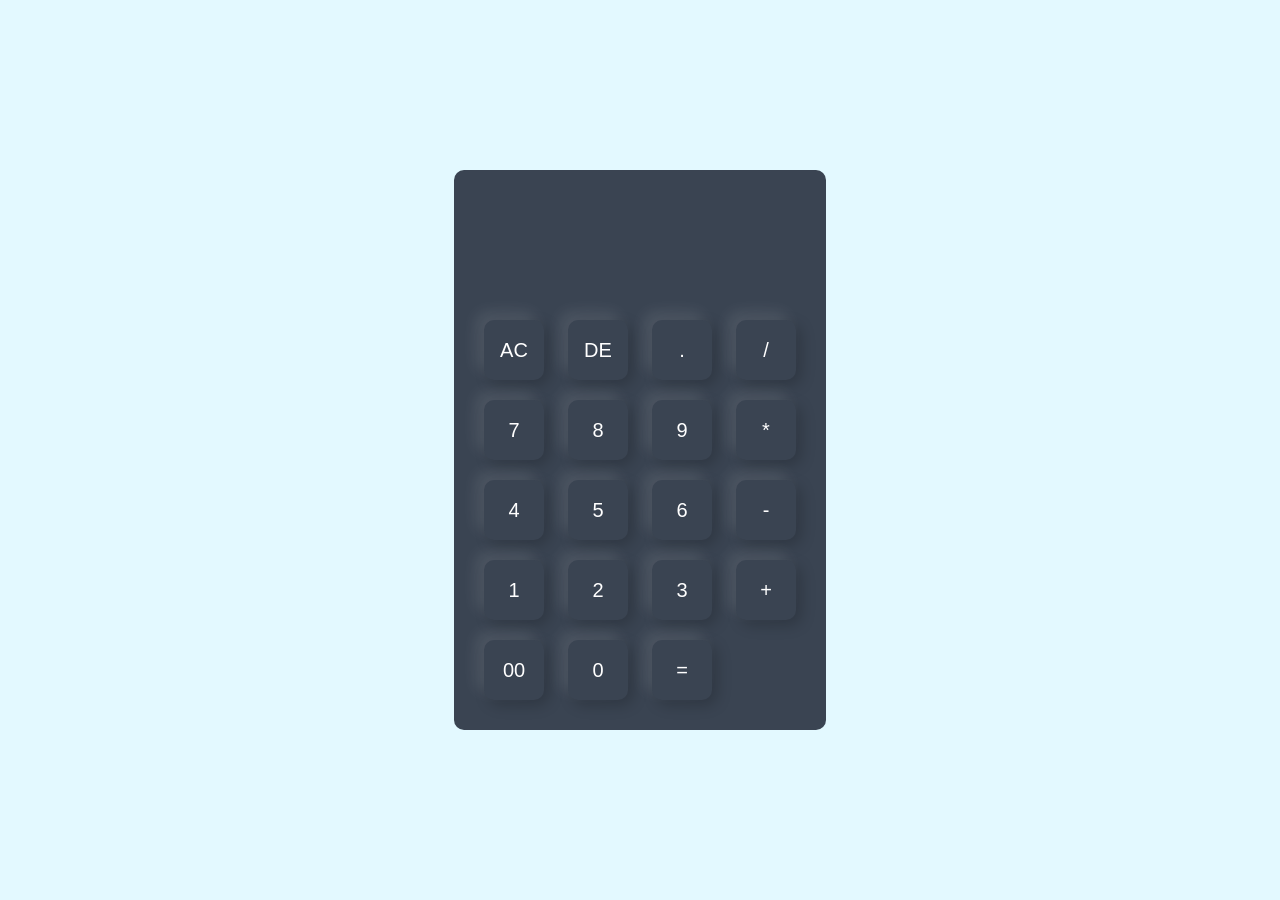
<file: calculator/index.html>
<!DOCTYPE html>
<html lang="en">
<head>
    <meta charset="UTF-8">
    <meta name="viewport" content="width=device-width, initial-scale=1.0">
    <title>Calculator</title>
    <link rel="stylesheet" href="/calculator/style.css">
</head>
<body>
    <div class="container">
        <div class="calculator">
            <form>

                <div class="display">
                    <input type="text" name="display" id="calc">
                </div>

                <div>
                    <input type="button" value="AC" onclick="display.value = ''" class="operator">
                    <input type="button" value="DE" onclick="display.value = display.value.toString().slice(0,-1)" class="operator">
                    <input type="button" value="." onclick="display.value += '.'" class="operator">
                    <input type="button" value="/" onclick="display.value += '/'" class="operator">
                </div>

                <div>
                    <input type="button" value="7" onclick="display.value += '7'">
                    <input type="button" value="8" onclick="display.value += '8'">
                    <input type="button" value="9" onclick="display.value += '9'">
                    <input type="button" value="*" onclick="display.value += '*'" class="operator">
                </div>

                <div>
                    <input type="button" value="4" onclick="display.value += '4'">
                    <input type="button" value="5" onclick="display.value += '5'">
                    <input type="button" value="6" onclick="display.value += '6'">
                    <input type="button" value="-" onclick="display.value += '-'" class="operator">
                </div>

                <div>
                    <input type="button" value="1" onclick="display.value += '1'">
                    <input type="button" value="2" onclick="display.value += '2'">
                    <input type="button" value="3" onclick="display.value += '3'">
                    <input type="button" value="+" onclick="display.value += '+'" class="operator">
                </div>

                <div>
                    <input type="button" value="00" onclick="display.value += '00'">
                    <input type="button" value="0" onclick="display.value += '0'">
                    <input type="button" value="=" class="equal" onclick="display.value = eval(display.value)" class="operator">
                </div>
            </form>
        </div>
    </div>
    <script src="/calculator/app.js"></script>
</body>
</html>
</file>
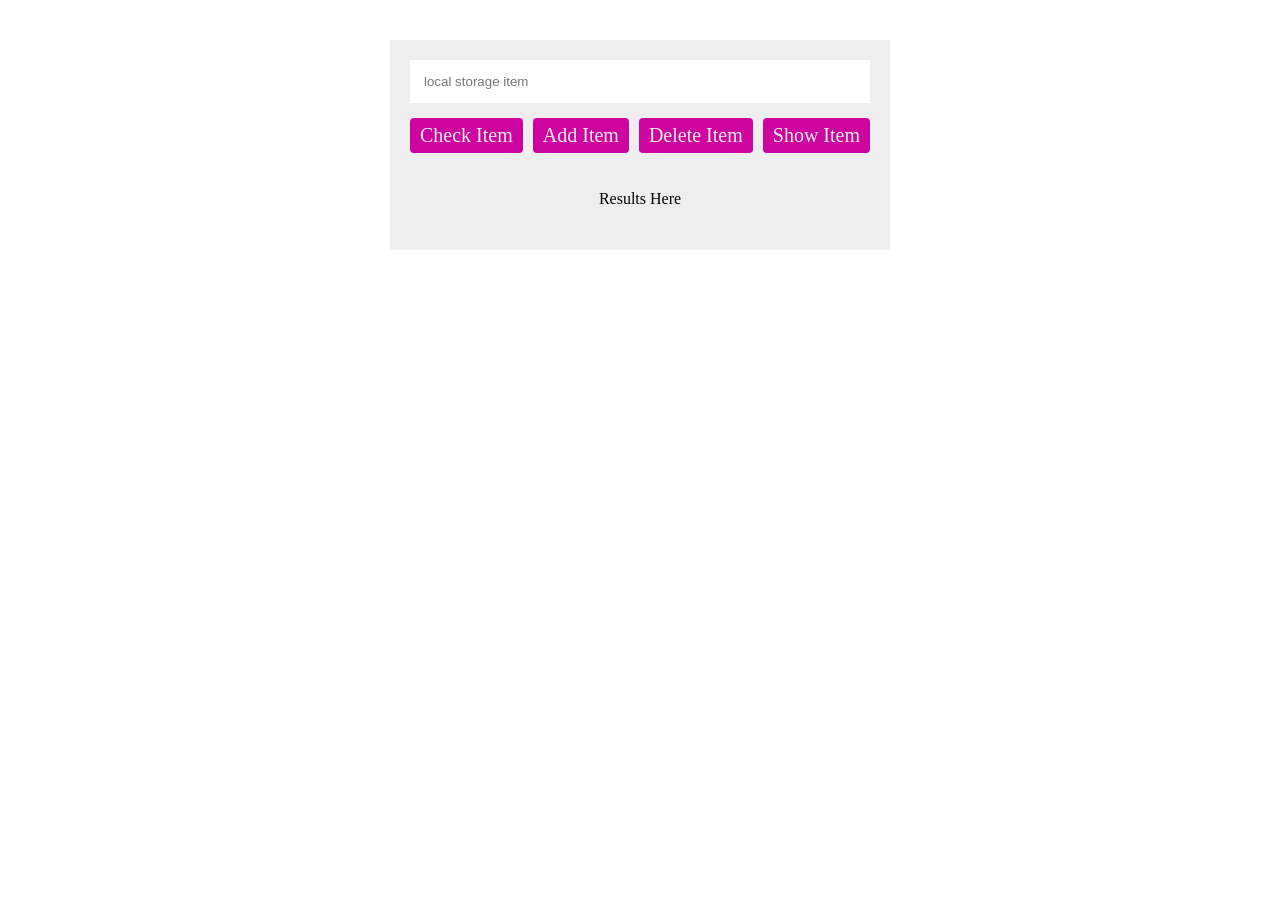
<file: local storage control/index.html>
<!DOCTYPE html>
<html lang="en">
<head>
    <meta charset="UTF-8">
    <meta name="viewport" content="width=device-width, initial-scale=1.0">
    <title>control local storage</title>
    <link rel="stylesheet" href="./style.css">
</head>
<body>
    <div class="parent">
        <input type="text" id="input" placeholder="local storage item">

        <div class="buttons">
            <span class="check">Check Item</span>
            <span class="add">Add Item</span>
            <span class="delete">Delete Item</span>
            <span class="show">Show Item</span>
        </div>

        <div class="results">
            <span>Results Here</span>
        </div>
    </div>
    <script src="main.js"></script>
</body>
</html>
</file>
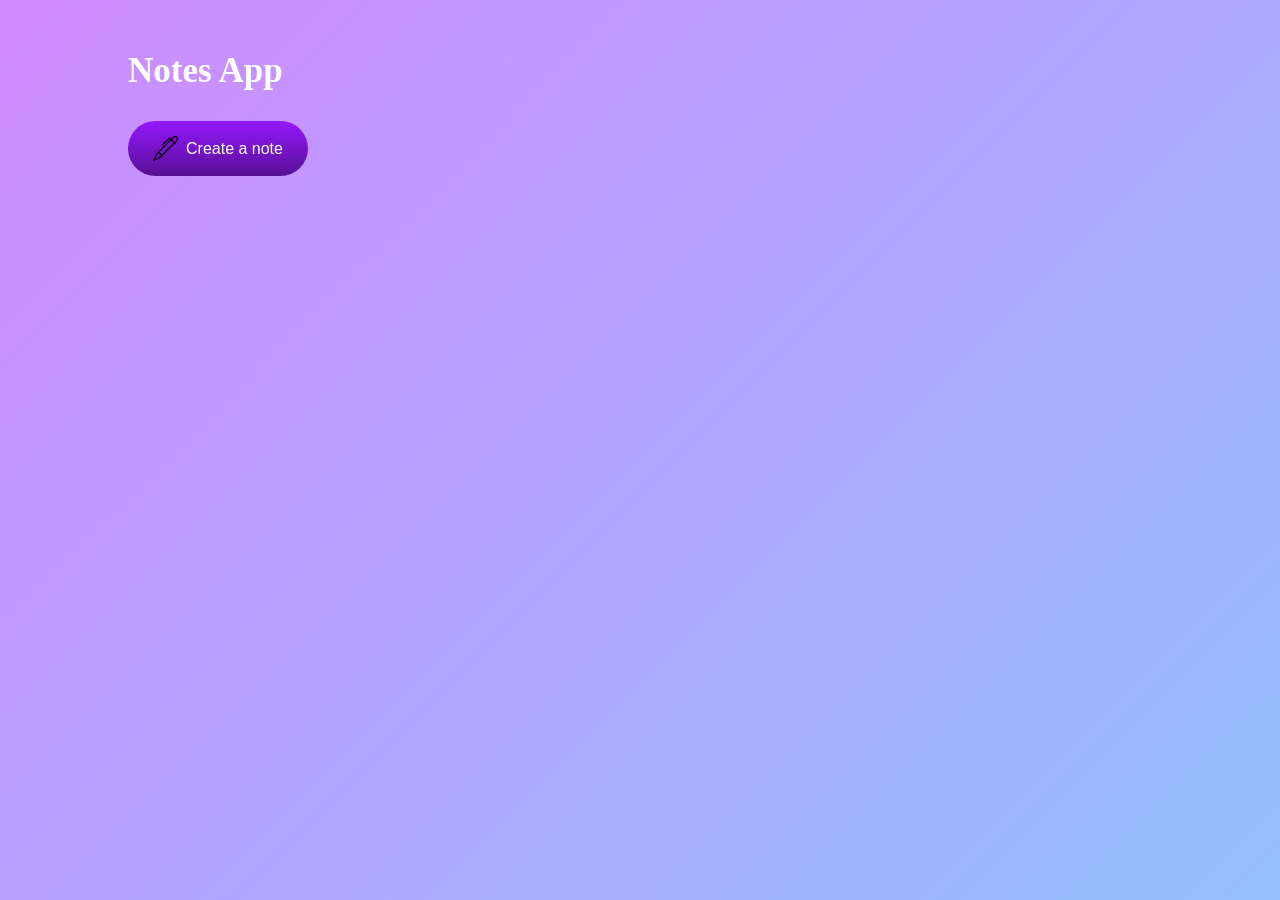
<file: notes app/index.html>
<!DOCTYPE html>
<html lang="en">
<head>
    <meta charset="UTF-8">
    <meta name="viewport" content="width=device-width, initial-scale=1.0">
    <title>Notes App</title>
    <link rel="stylesheet" href="style.css">
</head>
<body>
    <div class="container">
        <h1>Notes App</h1>
        <button class="btn"> <img src="./imgs/pen.png"> Create a note</button>

        <div class="notes-cont">
            <!--
            <p contenteditable="true" class="input-box">
                <img src="./imgs/delete.png">
            </p>-->
        </div>
    </div>
    <script src="main.js"></script>
</body>
</html>
</file>
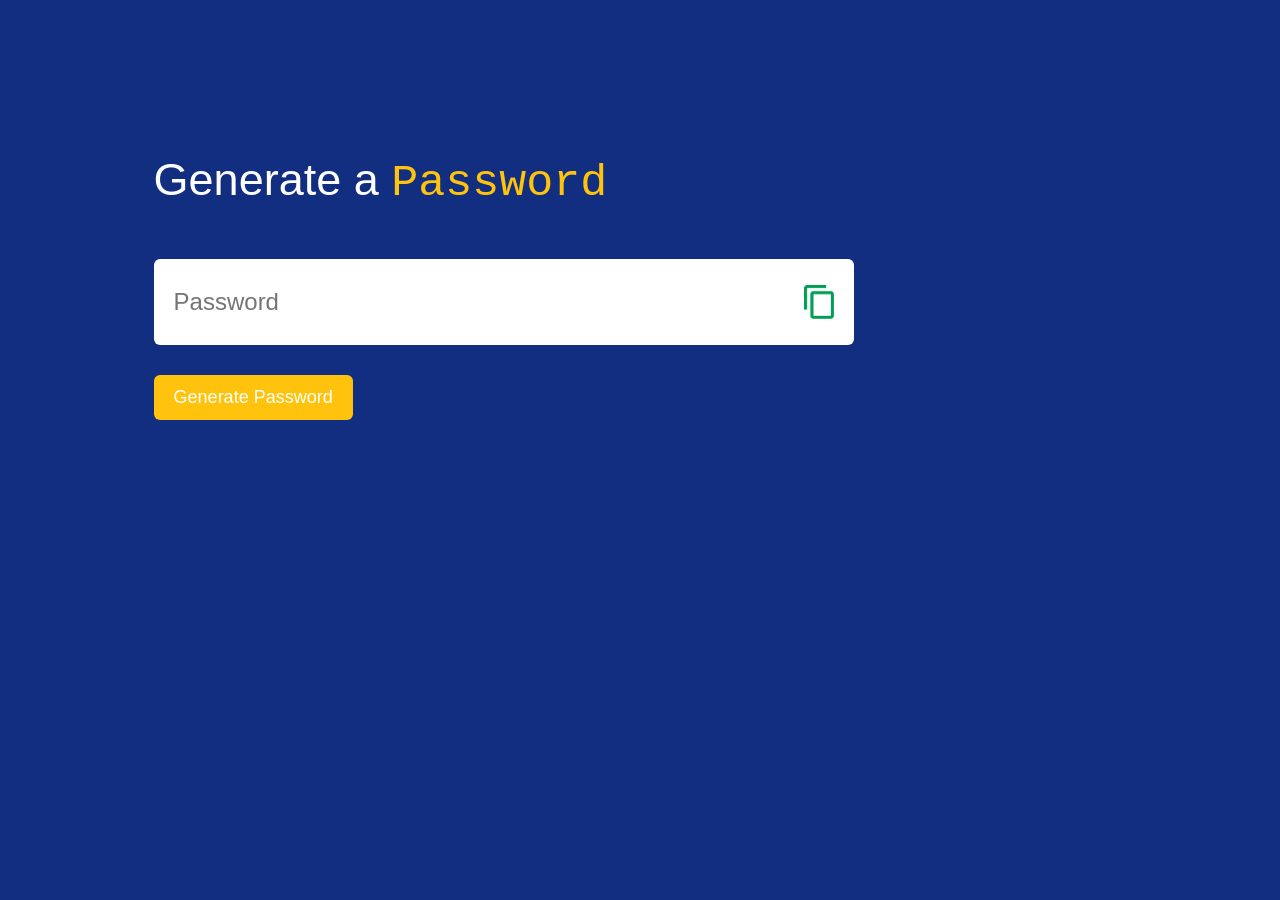
<file: pass generator/index.html>
<!DOCTYPE html>
<html lang="en">
<head>
    <meta charset="UTF-8">
    <meta name="viewport" content="width=device-width, initial-scale=1.0">
    <title>Password Generator</title>
    <link rel="stylesheet" href="style.css">
   
</head>
<body>
    <div class="container">
        <h1>Generate a <span>Password</span></h1>
        <div class="display">
            <input type="text" id="password" placeholder="Password">
            <img src="copy.png" onclick="copyPassword()">
        </div>

        <button onclick="generatePassword()"> Generate Password</button>
    </div>
    <script src="main.js"></script>
</body>
</html>
</file>
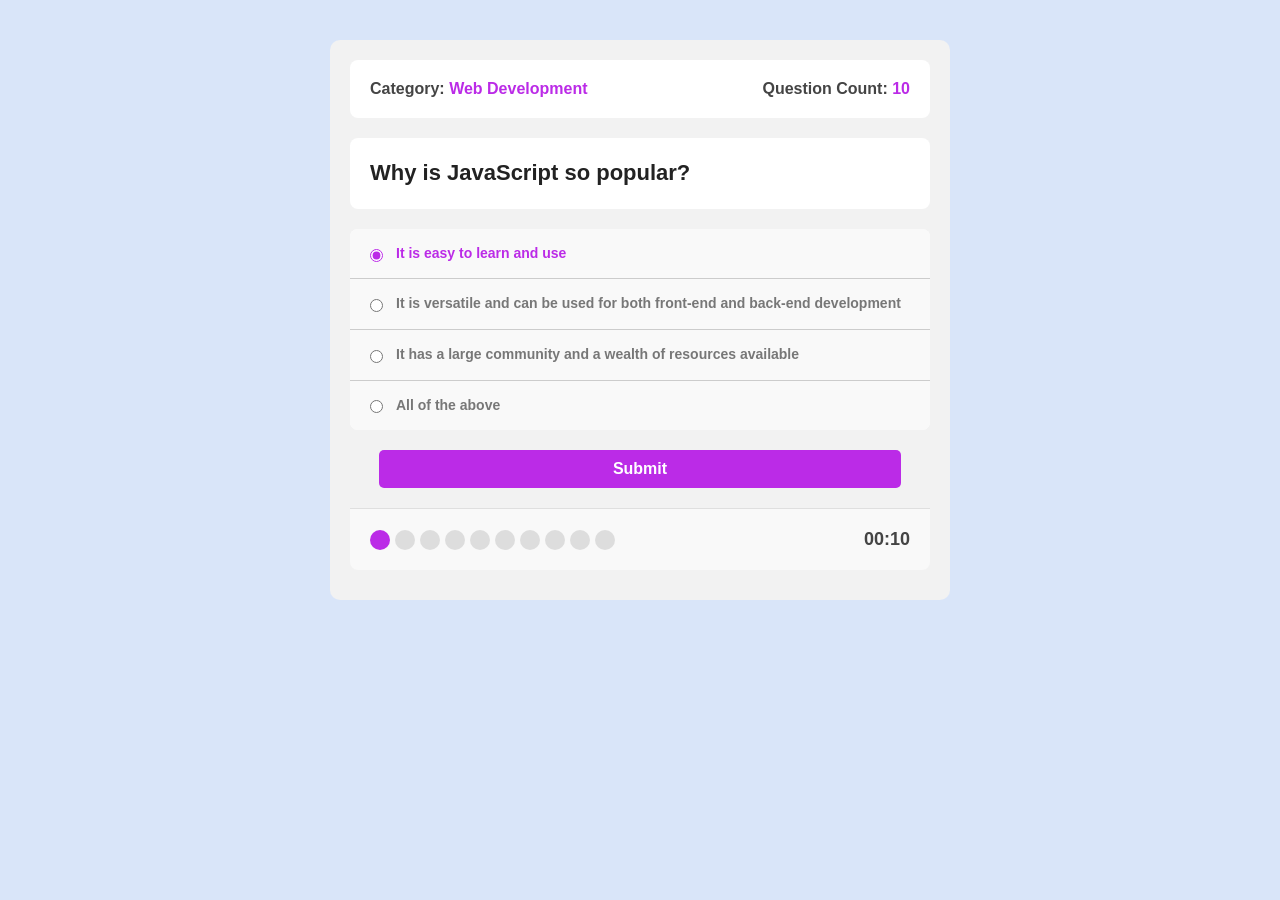
<file: quiz app/index.html>
<!DOCTYPE html>
<html lang="en">
<head>
    <meta charset="UTF-8">
    <meta name="viewport" content="width=device-width, initial-scale=1.0">
    <title>QUIZ APP</title>
    <link rel="stylesheet" href="style.css">
</head>
<body>
    <div class="quiz_app">
        <div class="quiz_info">
            <div class="category">Category: <span>Web Development</span></div>
            <div class="count">Question Count: <span>0</span></div>
        </div>

        
        <div class="quiz_area"></div>
        <div class="answers_area"></div>

        <button class="submit_btn">Submit</button>

        <div class="bullets">
            <div class="spans"></div>

            <div class="countdown"></div>
        </div>

        <div class="results"></div>
    </div>
    <script src="main.js"></script>
</body>
</html>
</file>
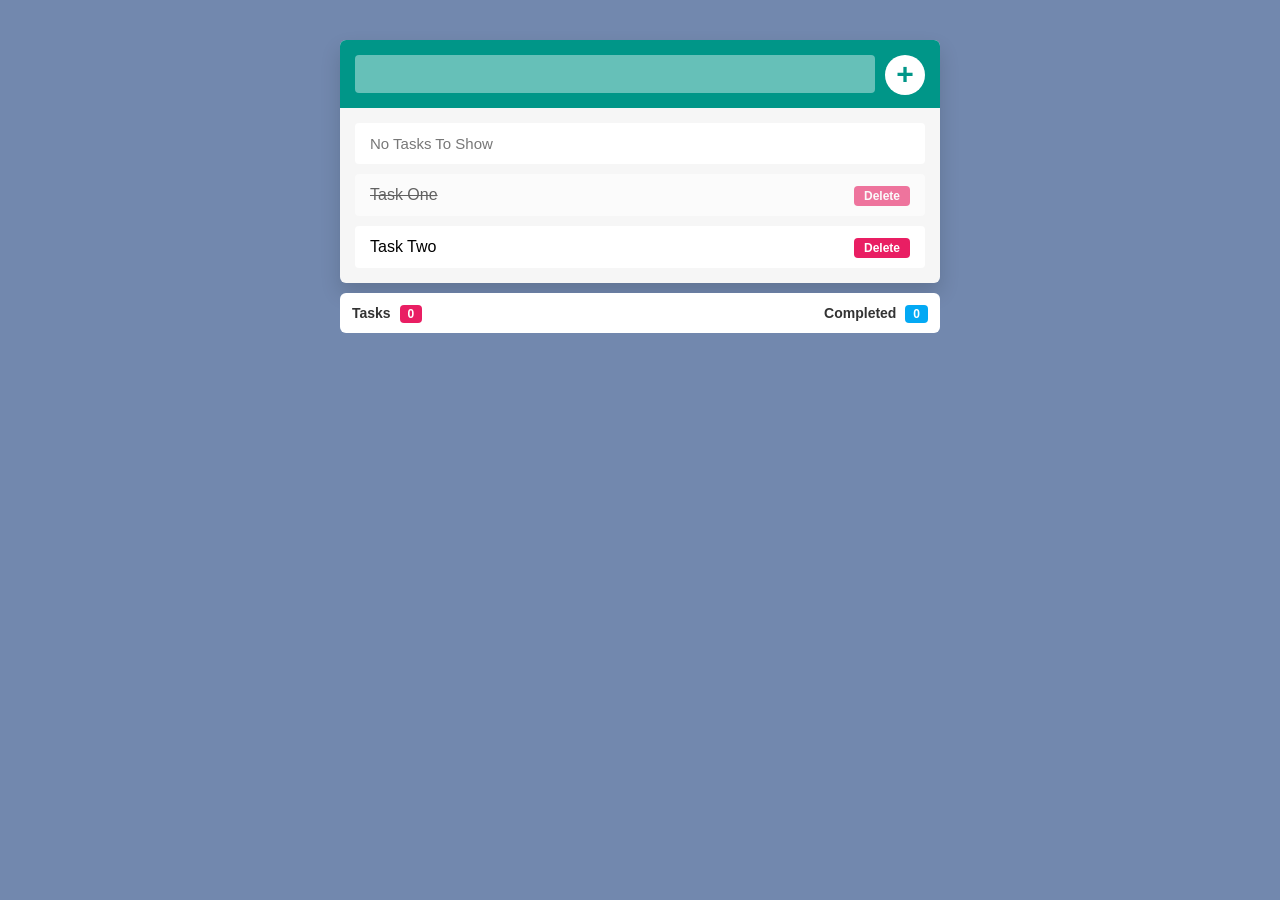
<file: toDo app/index.html>
<!DOCTYPE html>
<html lang="en">
<head>
    <meta charset="UTF-8">
    <meta name="viewport" content="width=device-width, initial-scale=1.0">
    <title>ToDo app</title>
    <link rel="stylesheet" href="/toDo app/style.css">
    
</head>
<body>
   <div class="todo-container">
        <div class="add-task">
            <input type="text">
            <span class="plus">+</span>
        </div>

        <div class="tasks-content">
            <span class="no-tasks">No Tasks To Show </span>
            <span class="task-box finished">
                Task One
                <span class="delete">Delete</span>
            </span>

            <span class="task-box">
                Task Two
                <span class="delete">Delete</span>
            </span>
        </div>
   </div>


   <div class="tasks-stats">
        <div class="tasks-count">
            Tasks <span>0</span>
        </div>

        <div class="tasks-completed">
            Completed <span>0</span>
        </div>
   </div>
   <script src="/toDo app/main.js"></script>
</body>
</html>
</file>
<file: calculator/style.css>
*{
    margin: 0;
    padding: 0;
    box-sizing: border-box;
}

.container{
    width: 100%;
    height: 100vh;
    background: #e3f9ff;
    display: flex;
    align-items: center;
    justify-content: center;
}

.calculator{
    background: #3a4452;
    padding: 20px;
    border-radius: 10px;
}

.calculator form input{
    border: 0;
    outline: 0;
    width: 60px;
    height: 60px;
    border-radius: 10px;
    box-shadow: -8px -8px 15px rgba(255, 255, 255,0.1) , 5px 5px 15px rgba(0, 0, 0,0.2);
    background: transparent;
    font-size: 20px;
    color: #fff;
    cursor: pointer;
    margin: 10px;
}

form .display{
    display: flex;
    justify-content: flex-end;
    margin: 20px 0;
}

form .display input{
    text-align: right;
    flex: 1;
    font-size: 45px;
    box-shadow: none;
}

form .display input .equal{
    width: 145px;
}

form input .operator{
    color: #33ffd8 ;
}
</file>
<file: local storage control/style.css>
*{
    box-sizing: border-box;
}

.parent{
    width: 500px;
    margin: 40px auto;
    background-color: #EEE;
    padding: 20px;
}

.parent input{
    border: none;
    padding: 14px;
    margin-bottom: 15px;
    width: 100%;
}

.parent input{
    outline: none;
}

.parent .buttons{
    display: flex;
    justify-content: space-between;
}

.parent .buttons span{
    background-color: #cd059e;
    text-align: center;
    color: #EEE;
    font-size: 20px;
    padding: 6px 10px;
    border-radius: 4px;
    cursor: pointer;
}

.parent .results{
    background-color: #EEE;
    padding: 20px;
    margin-top: 15px;
    border: 2px dashed #EEE;
    text-align: center;
}

.parent .results span span{
    font-weight: bold;
    color: #cd059e;
     font-size: 20px;
}

.parent .results span .keys {
    display: block;
}
</file>
<file: notes app/style.css>
*{
    margin: 0;
    padding: 0;
    box-sizing: border-box;
}

.container{
    width: 100%;
    min-height: 100vh;
    background: linear-gradient(135deg, #cf8aff, #95c0ff);
    color: #fff;
    padding-top: 4%;
    padding-left: 10%;
}

.container h1{
    display: flex;
    align-items: center;
    font-size: 35px;
    font-weight: 600;
}

.container button img{
    width: 25px;
    margin-right: 8px;
}

.container button{
    display: flex;
    align-items: center;
    background: linear-gradient(#9418fd, #571094);
    color: #fff;
    font-size: 16px;
    outline: 0;
    border: 0;
    border-radius: 40px;
    padding: 15px 25px;
    margin: 30px 0 20px;
    cursor: pointer;
}

.input-box{
    position: relative;
    width: 100%;
    max-width: 500px;
    min-height: 115px;
    background: #fff;
    color: #333;
    padding: 20px;
    margin: 20px 0;
    outline: none;
    border-radius: 5px;
}

.input-box img{
    width: 25px;
    position: absolute;
    bottom: 15px;
    right: 15px;
    cursor: pointer;
}
</file>
<file: pass generator/style.css>
*
{
    margin: 0;
    padding: 0;
    box-sizing: border-box;
    font-family: Arial, sans-serif;
}

body
{
    background: #112E81;
    color: #fff;
}

.container
{
    margin:12%;
    width: 90%;
    max-width: 700px;
}

.display
{
    width: 100%;
    margin-top: 50px;
    margin-bottom: 30px;
    background: #fff;
    color: #333;
    display: flex;
    align-items: center;
    justify-content: space-between;
    padding: 26px 20px;
    border-radius: 6px;
}

.container h1
{
    font-size: 45px;
    font-weight: 500;
}

.container h1 span
{
    color: #ffc30e;
    font-family: 'Courier New', Courier, monospace;
}

.display img
{
    width:30px;
    cursor:pointer;
}

.display input
{
    font-size: 24px;
    border: 0;
    outline: 0;
    background: transparent;
}

.container button img
{
    width: 28px;
    margin-right: 10px;
}

.container button
{
    display: flex;
    align-items: center;
    background: #ffc30e;
    color: #fff;
    font-size: 18px;
    font-weight: 500;
    padding: 12px 20px;
    border: 0;
    outline: 0;
    border-radius: 6px;
    cursor: pointer;
}

.container button:hover
{
    background: #FADA7A;
}
</file>
<file: quiz app/style.css>
* {
    box-sizing: border-box;
}

body {
    font-family: Tahoma, Arial, sans-serif;
    background-color: #d9e5f9;
    margin: 0;
    padding: 20px;
}

.quiz_app {
    margin: 20px auto;
    width: 50%;
    max-width: 800px;
    background-color: #f2f2f2;
    padding: 20px;
    border-radius: 10px;
}

.quiz_app .quiz_info {
    display: flex;
    background-color: #fff;
    padding: 20px;
    border-radius: 8px;
    font-weight: bold;
    color: #444;
}

.quiz_app .quiz_info .category {
    flex: 1;
}

.quiz_app .quiz_info .count {
    flex: 1;
    text-align: right;
}

.quiz_app .quiz_info span {
    color: #bb2be7;
}

.quiz_app .quiz_area {
    background-color: #fff;
    padding: 20px;
    margin-top: 20px;
    border-radius: 8px;
}

.quiz_app .quiz_area h2 {
    margin: 0;
    font-size: 22px;
    line-height: 1.4;
    color: #222;
}

.quiz_app .answers_area {
    background-color: #fff;
    margin-top: 20px;
    border-radius: 8px;
    overflow: hidden;
}

.quiz_app .answers_area .answer {
    display: flex;
    align-items: center;
    gap: 10px;
    background-color: #f9f9f9;
    padding: 15px;
}

.quiz_app .answers_area .answer:not(:last-child) {
    border-bottom: 1px solid #ccc;
}

.quiz_app .answers_area .answer input[type="radio"] {
    accent-color: #bb2be7;
    cursor: pointer;
    flex-shrink: 0;
}

.quiz_app .answers_area .answer input[type="radio"]:checked + label {
    color: #bb2be7;
}

.quiz_app .answers_area .answer label {
    flex: 1;
    cursor: pointer;
    font-weight: bold;
    color: #777;
    font-size: 14px;
    line-height: 1.4;
}

.quiz_app .submit_btn {
    background-color: #bb2be7;
    display: block;
    width: 90%;
    color: #fff;
    padding: 10px 20px;
    border: none;
    border-radius: 5px;
    font-size: 16px;
    cursor: pointer;
    font-weight: bold;
    margin: 20px auto;
}

.quiz_app .submit_btn:hover {
    background-color: #bb2be7;
}

.quiz_app .bullets {
    border-top: 1px solid #dfdfdf;
    background-color: #f9f9f9;
    display: flex;
    align-items: center;
    padding: 20px;
    border-radius: 0 0 8px 8px;
}

.quiz_app .bullets .spans {
    flex: 1;
    display: flex;
    flex-wrap: wrap;
    gap: 5px;
}

.quiz_app .bullets .spans span {
    width: 20px;
    height: 20px;
    background-color: #ddd;
    border-radius: 50%;
}

.quiz_app .bullets .spans span.on {
    background-color: #bb2be7;
}

.quiz_app .bullets .countdown {
    font-weight: bold;
    font-size: 18px;
    color: #444;
}

.quiz_app .results {
    text-align: center;
    font-size: 20px;
    margin-top: 10px;
}

.quiz_app .results span {
    font-weight: bold;
}

.quiz_app .results span.bad {
    color: #e03131;
}

.quiz_app .results span.good {
    color: #1a9b50;
}

.quiz_app .results span.perfect {
    color: #bb2be7;
}

/* ---------- Mobile ---------- */
@media (max-width: 600px) {
    body {
        padding: 10px;
    }

    .quiz_app {
        padding: 12px;
    }

    .quiz_app .quiz_info {
        flex-direction: column;
        gap: 8px;
    }

    .quiz_app .quiz_info .count {
        text-align: left;
    }

    .quiz_app .quiz_area h2 {
        font-size: 18px;
    }
}
</file>
<file: toDo app/style.css>
* {
    box-sizing: border-box;
    margin: 0;
    padding: 0;
    font-family: Arial, Helvetica, sans-serif;
}

body {
    background-color: #7288AE;
}

.todo-container {
    width: 600px;
    background-color: #F6F6F6;
    margin: 40px auto 0;
    border-radius: 6px;
    box-shadow: 0 10px 20px rgba(0, 0, 0, 0.15);
}


.todo-container .add-task {
    padding: 15px;
    background-color: #009688;
    position: relative; 
    border-top-left-radius: 6px;
    border-top-right-radius: 6px;
}

.todo-container .add-task input {
    display: inline-block;
    padding: 10px 15px;
    border: none;
    background-color: rgba(255, 255, 255, 0.3);
    width: calc(100% - 50px); 
    border-radius: 4px;
    color: #FFF;
    font-size: 16px;
}

.todo-container .add-task input::placeholder {
    color: #DDD;
}

.todo-container .add-task input:focus {
    outline: none;
    background-color: rgba(255, 255, 255, 0.4);
}

.todo-container .add-task .plus {
    position: absolute;
    height: 40px;
    width: 40px;
    background-color: #FFF;
    right: 15px;
    top: 15px;
    border-radius: 50%;
    line-height: 38px;
    text-align: center;
    color: #009688;
    cursor: pointer;
    font-size: 30px;
    font-weight: bold;
    transition: transform 0.3s;
    user-select: none;
}

.todo-container .add-task .plus:hover {
    transform: rotate(90deg);
}

.todo-container .tasks-content {
    padding: 15px;
}

.todo-container .tasks-content .no-tasks {
    color: #777;
    font-size: 15px;
}

.todo-container .tasks-content > span {
    display: block;
    background-color: #FFF;
    padding: 12px 15px;
    border-radius: 4px;
}

.todo-container .tasks-content > span:not(:last-child) {
    margin-bottom: 10px;
}

.todo-container .tasks-content .task-box .delete {
    float: right;
    background-color: #E91E63;
    padding: 3px 10px;
    color: #FFF;
    font-size: 12px;
    font-weight: bold;
    border-radius: 4px;
    cursor: pointer;
}


.todo-container .tasks-content .task-box.finished {
    text-decoration: line-through;
    opacity: 0.6;
}

.tasks-stats {
    overflow: hidden;
    margin: 10px auto;
    width: 600px;
    font-size: 14px;
    background-color: #FFF;
    padding: 12px;
    border-radius: 6px;
}

.tasks-stats .tasks-count {
    width: 50%;
    float: left;
    font-weight: bold;
    color: #333;
}

.tasks-stats .tasks-completed {
    width: 50%;
    float: right;
    text-align: right;
    font-weight: bold;
    color: #333;
}

.tasks-stats .tasks-count span,
.tasks-stats .tasks-completed span {
    color: #FFF;
    padding: 2px 8px;
    font-size: 12px;
    border-radius: 4px;
    font-weight: bold;
    margin-left: 5px;
}

.tasks-stats .tasks-count span {
    background-color: #E91E63;
}

.tasks-stats .tasks-completed span {
    background-color: #03A9F4;
}
</file>
